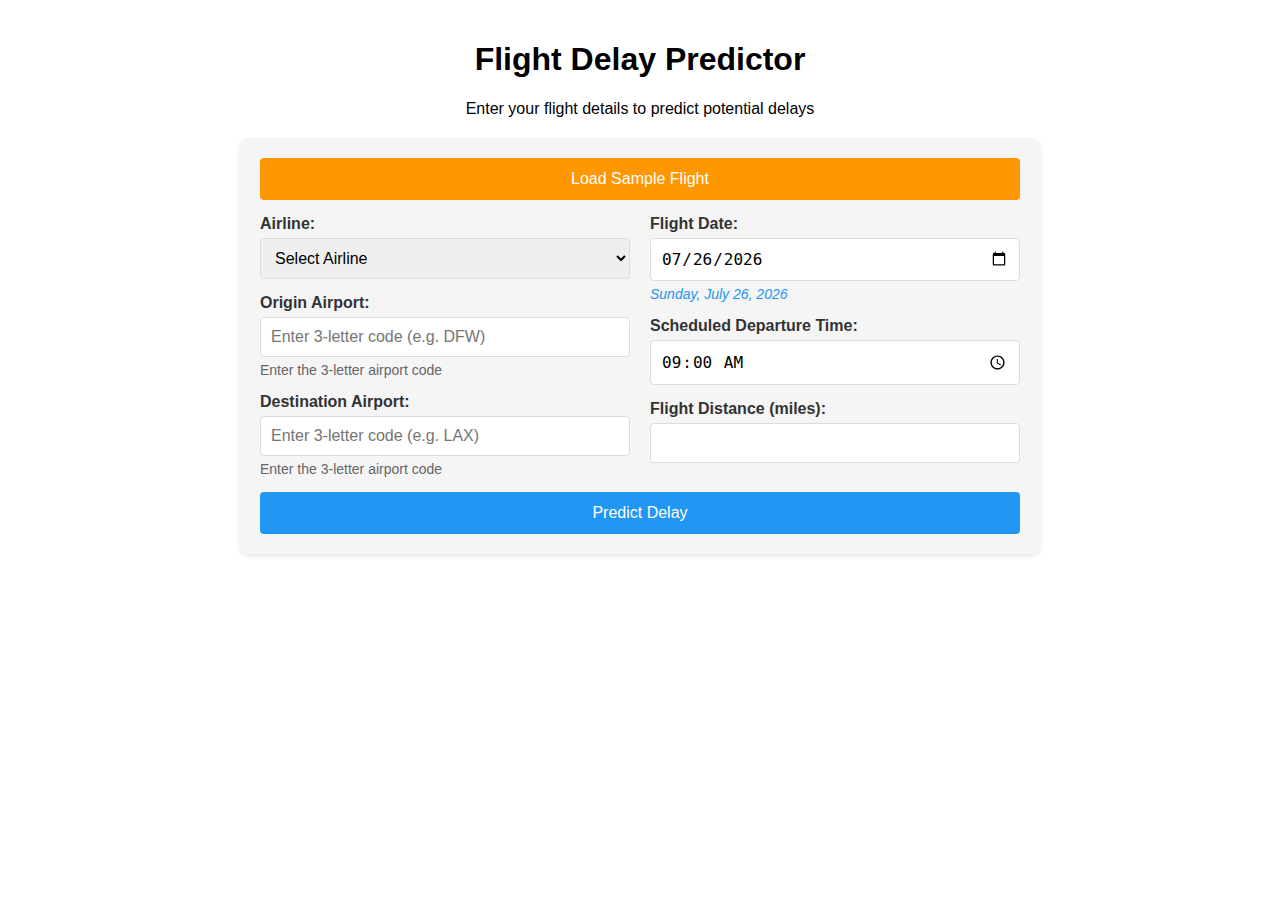
<file: templates/index.html>
<!DOCTYPE html>
<html>
<head>
    <title>Flight Delay Predictor</title>
    <style>
        body {
            font-family: Arial, sans-serif;
            margin: 20px;
            max-width: 800px;
            margin: 0 auto;
            padding: 20px;
        }
        .header {
            text-align: center;
            margin-bottom: 20px;
        }
        .card {
            background-color: #f5f5f5;
            padding: 20px;
            border-radius: 8px;
            margin-bottom: 20px;
            box-shadow: 0 2px 4px rgba(0,0,0,0.1);
        }
        .form-group {
            margin-bottom: 15px;
        }
        label {
            display: block;
            margin-bottom: 5px;
            font-weight: bold;
            color: #333;
        }
        input, select {
            width: 100%;
            padding: 10px;
            border: 1px solid #ddd;
            border-radius: 4px;
            box-sizing: border-box;
            font-size: 16px;
        }
        .row {
            display: flex;
            flex-wrap: wrap;
            margin: 0 -10px;
        }
        .col {
            flex: 1;
            padding: 0 10px;
            min-width: 200px;
        }
        button {
            background-color: #2196F3;
            color: white;
            padding: 12px 20px;
            border: none;
            border-radius: 4px;
            cursor: pointer;
            font-size: 16px;
            width: 100%;
            transition: background-color 0.3s;
        }
        button:hover {
            background-color: #0b7dda;
        }
        .info-text {
            font-size: 14px;
            color: #666;
            margin-top: 5px;
        }
        .load-sample-btn {
            background-color: #FF9800;
            margin-bottom: 15px;
        }
        .date-info {
            font-size: 14px;
            color: #2196F3;
            margin-top: 5px;
            font-style: italic;
        }
        .hidden-fields {
            display: none;
        }
    </style>
</head>
<body>
    <div class="header">
        <h1>Flight Delay Predictor</h1>
        <p>Enter your flight details to predict potential delays</p>
    </div>
    
    <div class="card">
        <button type="button" class="load-sample-btn" id="load-sample">Load Sample Flight</button>
        
        <form action="/predict" method="post" id="prediction-form">
            <div class="row">
                <div class="col">
                    <div class="form-group">
                        <label for="airline">Airline:</label>
                        <select id="airline" name="airline" required>
                            <option value="" selected disabled>Select Airline</option>
                            <option value="AA">American Airlines (AA)</option>
                            <option value="DL">Delta Air Lines (DL)</option>
                            <option value="UA">United Airlines (UA)</option>
                            <option value="WN">Southwest Airlines (WN)</option>
                            <option value="B6">JetBlue Airways (B6)</option>
                            <option value="AS">Alaska Airlines (AS)</option>
                            <option value="NK">Spirit Airlines (NK)</option>
                            <option value="F9">Frontier Airlines (F9)</option>
                            <option value="G4">Allegiant Air (G4)</option>
                            <option value="HA">Hawaiian Airlines (HA)</option>
                        </select>
                    </div>
                    
                    <div class="form-group">
                        <label for="origin">Origin Airport:</label>
                        <input type="text" id="origin" name="origin" placeholder="Enter 3-letter code (e.g. DFW)" required maxlength="3">
                        <div class="info-text">Enter the 3-letter airport code</div>
                    </div>
                    
                    <div class="form-group">
                        <label for="dest">Destination Airport:</label>
                        <input type="text" id="dest" name="dest" placeholder="Enter 3-letter code (e.g. LAX)" required maxlength="3">
                        <div class="info-text">Enter the 3-letter airport code</div>
                    </div>
                </div>
                
                <div class="col">
                    <div class="form-group">
                        <label for="flight_date">Flight Date:</label>
                        <input type="date" id="flight_date" name="flight_date" required>
                        <div class="date-info" id="date-info"></div>
                    </div>
                    
                    <!-- Hidden fields that will be automatically filled -->
                    <div class="hidden-fields">
                        <input type="hidden" id="day_of_week" name="day_of_week">
                        <input type="hidden" id="month" name="month">
                    </div>
                    
                    <div class="form-group">
                        <label for="scheduled_dep_time">Scheduled Departure Time:</label>
                        <input type="time" id="scheduled_dep_time" name="scheduled_dep_time" required>
                    </div>
                    
                    <div class="form-group">
                        <label for="distance">Flight Distance (miles):</label>
                        <input type="number" id="distance" name="distance" min="1" required>
                    </div>
                </div>
            </div>
            
            <button type="submit">Predict Delay</button>
        </form>
    </div>
    
    <!-- JavaScript to handle form functionality -->
    <script>
        document.addEventListener('DOMContentLoaded', function() {
            // Format inputs to uppercase
            const airportInputs = document.querySelectorAll('#origin, #dest');
            airportInputs.forEach(function(input) {
                input.addEventListener('input', function() {
                    this.value = this.value.toUpperCase();
                });
            });
            
            // Handle date selection
            const flightDateInput = document.getElementById('flight_date');
            const dayOfWeekInput = document.getElementById('day_of_week');
            const monthInput = document.getElementById('month');
            const dateInfoDiv = document.getElementById('date-info');
            
            flightDateInput.addEventListener('change', function() {
                const selectedDate = new Date(this.value);
                if (!isNaN(selectedDate)) {
                    // Get day of week (0=Sunday, 1=Monday, ..., 6=Saturday)
                    // We need to convert to 1=Monday, 2=Tuesday, ..., 7=Sunday for our model
                    let dayOfWeek = selectedDate.getDay();
                    dayOfWeek = dayOfWeek === 0 ? 7 : dayOfWeek; // Convert Sunday from 0 to 7
                    
                    // Get month (1-12)
                    const month = selectedDate.getMonth() + 1;
                    
                    // Update hidden fields
                    dayOfWeekInput.value = dayOfWeek;
                    monthInput.value = month;
                    
                    // Show human-readable date info
                    const days = ['Monday', 'Tuesday', 'Wednesday', 'Thursday', 'Friday', 'Saturday', 'Sunday'];
                    const months = ['January', 'February', 'March', 'April', 'May', 'June', 'July', 'August', 'September', 'October', 'November', 'December'];
                    
                    dateInfoDiv.textContent = `${days[dayOfWeek - 1]}, ${months[month - 1]} ${selectedDate.getDate()}, ${selectedDate.getFullYear()}`;
                }
            });
            
            // Set default date to today
            const today = new Date();
            flightDateInput.value = today.toISOString().split('T')[0];
            flightDateInput.dispatchEvent(new Event('change'));
            
            // Set default departure time to current time rounded to nearest hour
            const hours = today.getHours().toString().padStart(2, '0');
            const minutes = today.getMinutes() < 30 ? '00' : '30';
            document.getElementById('scheduled_dep_time').value = `${hours}:${minutes}`;
            
            // Handle the "Load Sample Flight" button
            const loadSampleBtn = document.getElementById('load-sample');
            loadSampleBtn.addEventListener('click', function() {
                // Sample flight data
                const sampleFlights = [
                    {
                        airline: 'DL',
                        origin: 'ATL',
                        dest: 'LAX',
                        scheduled_dep_time: '14:30',
                        distance: '1950'
                    },
                    {
                        airline: 'AA',
                        origin: 'DFW',
                        dest: 'ORD',
                        scheduled_dep_time: '09:15',
                        distance: '800'
                    },
                    {
                        airline: 'WN',
                        origin: 'MDW',
                        dest: 'DEN',
                        scheduled_dep_time: '18:45',
                        distance: '925'
                    },
                    {
                        airline: 'F9',
                        origin: 'MSP',
                        dest: 'SFO',
                        scheduled_dep_time: '18:00',
                        distance: '1589'
                    }
                ];
                
                // Randomly select a sample flight
                const randomFlight = sampleFlights[Math.floor(Math.random() * sampleFlights.length)];
                
                // Fill the form with sample data
                document.getElementById('airline').value = randomFlight.airline;
                document.getElementById('origin').value = randomFlight.origin;
                document.getElementById('dest').value = randomFlight.dest;
                document.getElementById('scheduled_dep_time').value = randomFlight.scheduled_dep_time;
                document.getElementById('distance').value = randomFlight.distance;
                
                // Generate a random date within the next 30 days
                const futureDate = new Date();
                futureDate.setDate(futureDate.getDate() + Math.floor(Math.random() * 30));
                flightDateInput.value = futureDate.toISOString().split('T')[0];
                flightDateInput.dispatchEvent(new Event('change'));
            });
            
            // Form validation
            const form = document.getElementById('prediction-form');
            form.addEventListener('submit', function(e) {
                const origin = document.getElementById('origin').value;
                const dest = document.getElementById('dest').value;
                const distance = document.getElementById('distance').value;
                const flightDate = document.getElementById('flight_date').value;
                
                if (origin === dest) {
                    alert('Origin and destination airports cannot be the same');
                    e.preventDefault();
                    return false;
                }
                
                if (!/^[A-Z]{3}$/.test(origin)) {
                    alert('Please enter a valid 3-letter origin airport code');
                    e.preventDefault();
                    return false;
                }
                
                if (!/^[A-Z]{3}$/.test(dest)) {
                    alert('Please enter a valid 3-letter destination airport code');
                    e.preventDefault();
                    return false;
                }
                
                if (!distance || isNaN(distance) || distance <= 0) {
                    alert('Please enter a valid distance');
                    e.preventDefault();
                    return false;
                }
                
                if (!flightDate) {
                    alert('Please select a flight date');
                    e.preventDefault();
                    return false;
                }
                
                return true;
            });
        });
    </script>
</body>
</html>
</file>
